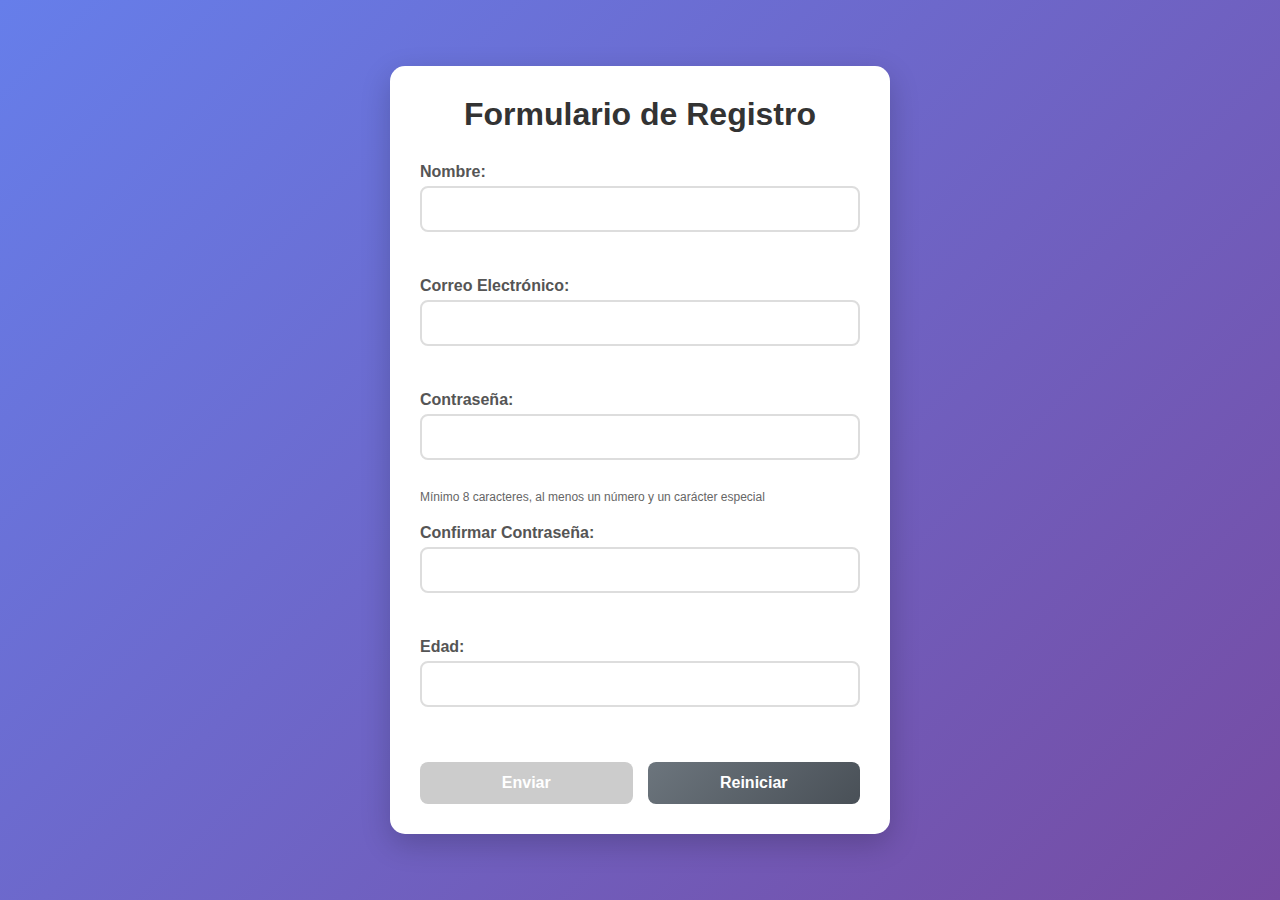
<file: semana6-formulario.js/index.html>
<!DOCTYPE html>
<html lang="es">
<head>
    <meta charset="UTF-8">
    <meta name="viewport" content="width=device-width, initial-scale=1.0">
    <title>Formulario con Validación Dinámica</title>
    <link rel="stylesheet" href="styles.css">
</head>
<body>
    <div class="container">
        <h1>Formulario de Registro</h1>
        <form id="registroForm">
            <div class="campo">
                <label for="nombre">Nombre:</label>
                <input type="text" id="nombre" name="nombre" required>
                <span class="error-mensaje" id="error-nombre"></span>
            </div>

            <div class="campo">
                <label for="email">Correo Electrónico:</label>
                <input type="email" id="email" name="email" required>
                <span class="error-mensaje" id="error-email"></span>
            </div>

            <div class="campo">
                <label for="password">Contraseña:</label>
                <input type="password" id="password" name="password" required>
                <span class="error-mensaje" id="error-password"></span>
                <small class="ayuda">Mínimo 8 caracteres, al menos un número y un carácter especial</small>
            </div>

            <div class="campo">
                <label for="confirmPassword">Confirmar Contraseña:</label>
                <input type="password" id="confirmPassword" name="confirmPassword" required>
                <span class="error-mensaje" id="error-confirmPassword"></span>
            </div>

            <div class="campo">
                <label for="edad">Edad:</label>
                <input type="number" id="edad" name="edad" min="1" max="120" required>
                <span class="error-mensaje" id="error-edad"></span>
            </div>

            <div class="botones">
                <button type="submit" id="enviarBtn" disabled>Enviar</button>
                <button type="button" id="reiniciarBtn">Reiniciar</button>
            </div>
        </form>
    </div>

    <script src="script.js"></script>
</body>
</html>
</file>
<file: semana6-formulario.js/styles.css>
* {
    margin: 0;
    padding: 0;
    box-sizing: border-box;
}

body {
    font-family: 'Arial', sans-serif;
    background: linear-gradient(135deg, #667eea 0%, #764ba2 100%);
    min-height: 100vh;
    display: flex;
    justify-content: center;
    align-items: center;
    padding: 20px;
}

.container {
    background: white;
    padding: 30px;
    border-radius: 15px;
    box-shadow: 0 10px 30px rgba(0, 0, 0, 0.2);
    width: 100%;
    max-width: 500px;
}

h1 {
    text-align: center;
    color: #333;
    margin-bottom: 30px;
    font-size: 2rem;
}

.campo {
    margin-bottom: 20px;
}

label {
    display: block;
    margin-bottom: 5px;
    color: #555;
    font-weight: bold;
}

input {
    width: 100%;
    padding: 12px;
    border: 2px solid #ddd;
    border-radius: 8px;
    font-size: 16px;
    transition: all 0.3s ease;
}

input:focus {
    outline: none;
    border-color: #667eea;
    box-shadow: 0 0 10px rgba(102, 126, 234, 0.3);
}

/* Estilos para campos válidos */
input.valido {
    border-color: #28a745;
    background-color: #f8fff9;
}

/* Estilos para campos inválidos */
input.invalido {
    border-color: #dc3545;
    background-color: #fff8f8;
}

.error-mensaje {
    color: #dc3545;
    font-size: 14px;
    margin-top: 5px;
    display: block;
    min-height: 20px;
}

.ayuda {
    color: #666;
    font-size: 12px;
    margin-top: 5px;
    display: block;
}

.botones {
    display: flex;
    gap: 15px;
    margin-top: 30px;
}

button {
    flex: 1;
    padding: 12px;
    border: none;
    border-radius: 8px;
    font-size: 16px;
    font-weight: bold;
    cursor: pointer;
    transition: all 0.3s ease;
}

#enviarBtn {
    background: linear-gradient(135deg, #28a745, #20c997);
    color: white;
}

#enviarBtn:enabled:hover {
    transform: translateY(-2px);
    box-shadow: 0 5px 15px rgba(40, 167, 69, 0.4);
}

#enviarBtn:disabled {
    background: #ccc;
    cursor: not-allowed;
    transform: none;
    box-shadow: none;
}

#reiniciarBtn {
    background: linear-gradient(135deg, #6c757d, #495057);
    color: white;
}

#reiniciarBtn:hover {
    transform: translateY(-2px);
    box-shadow: 0 5px 15px rgba(108, 117, 125, 0.4);
}

/* Responsivo */
@media (max-width: 600px) {
    .container {
        padding: 20px;
    }
    
    h1 {
        font-size: 1.5rem;
    }
    
    .botones {
        flex-direction: column;
    }
}
</file>
